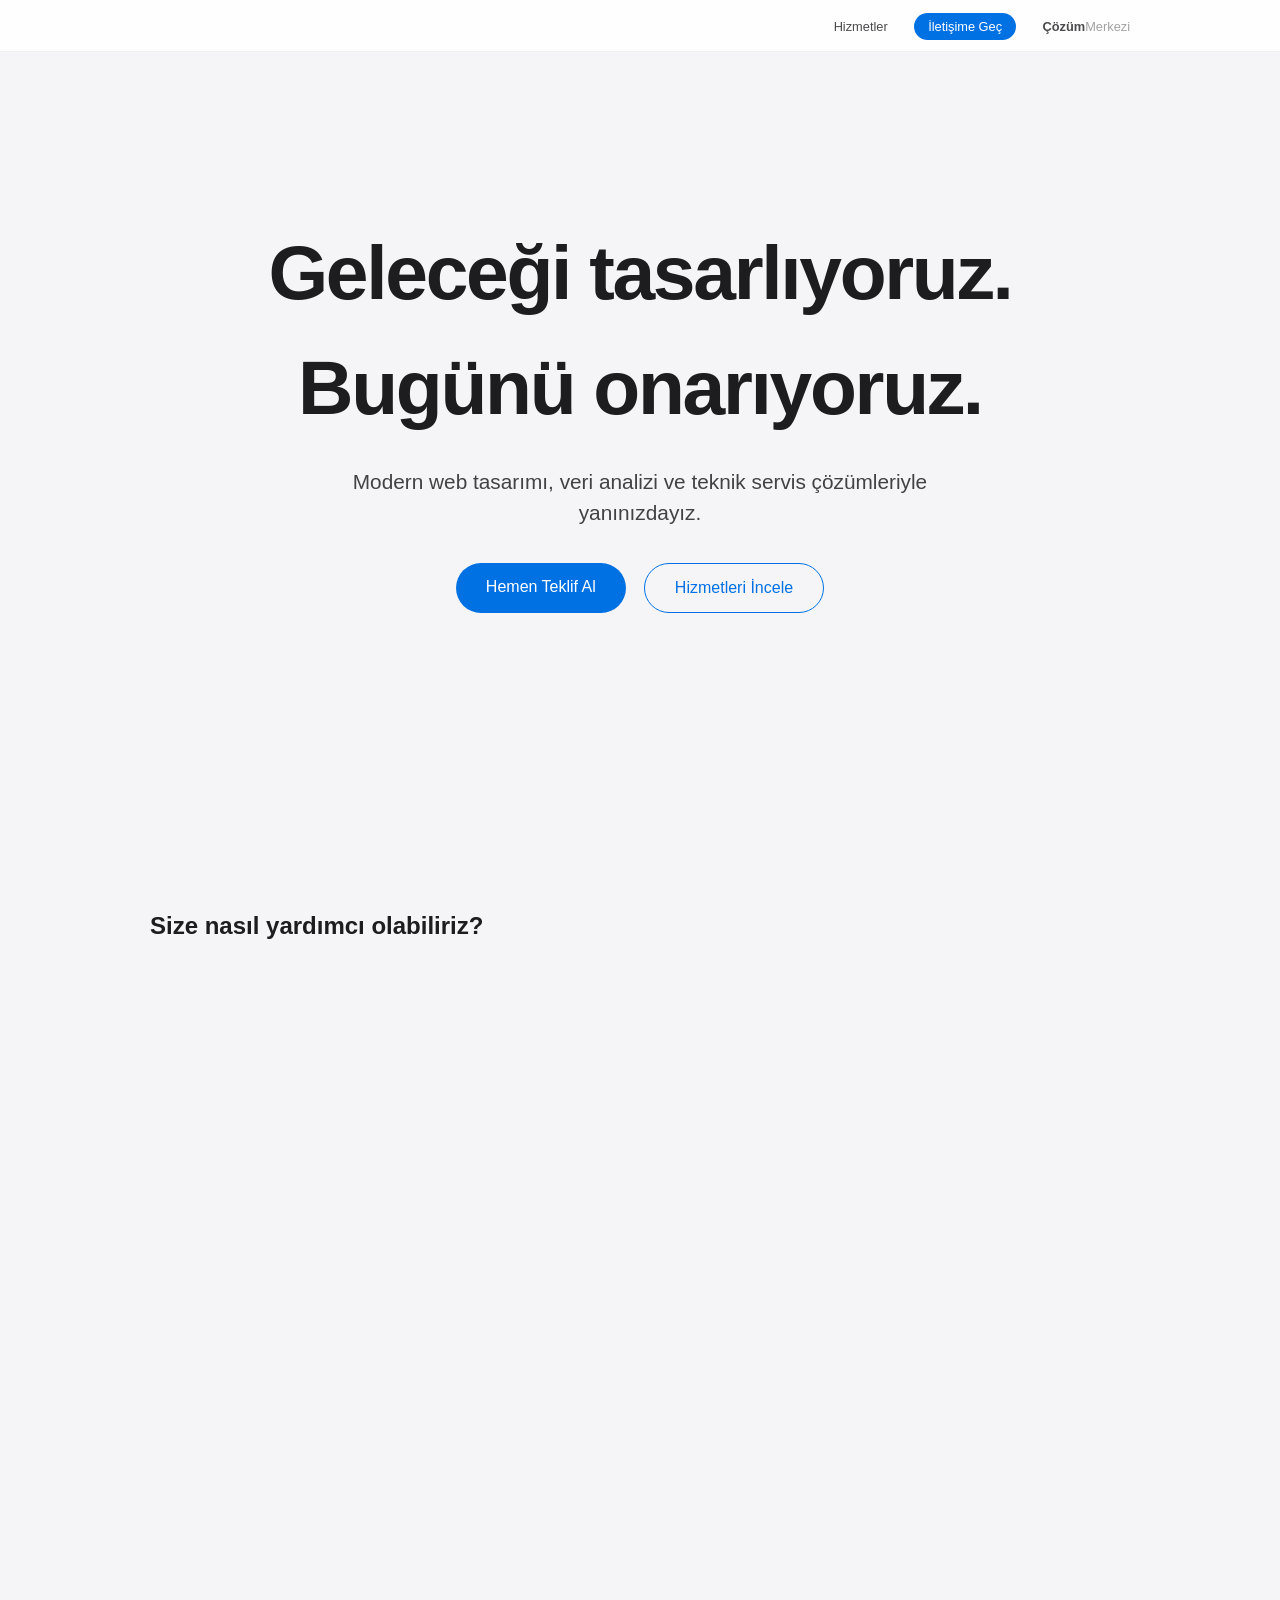
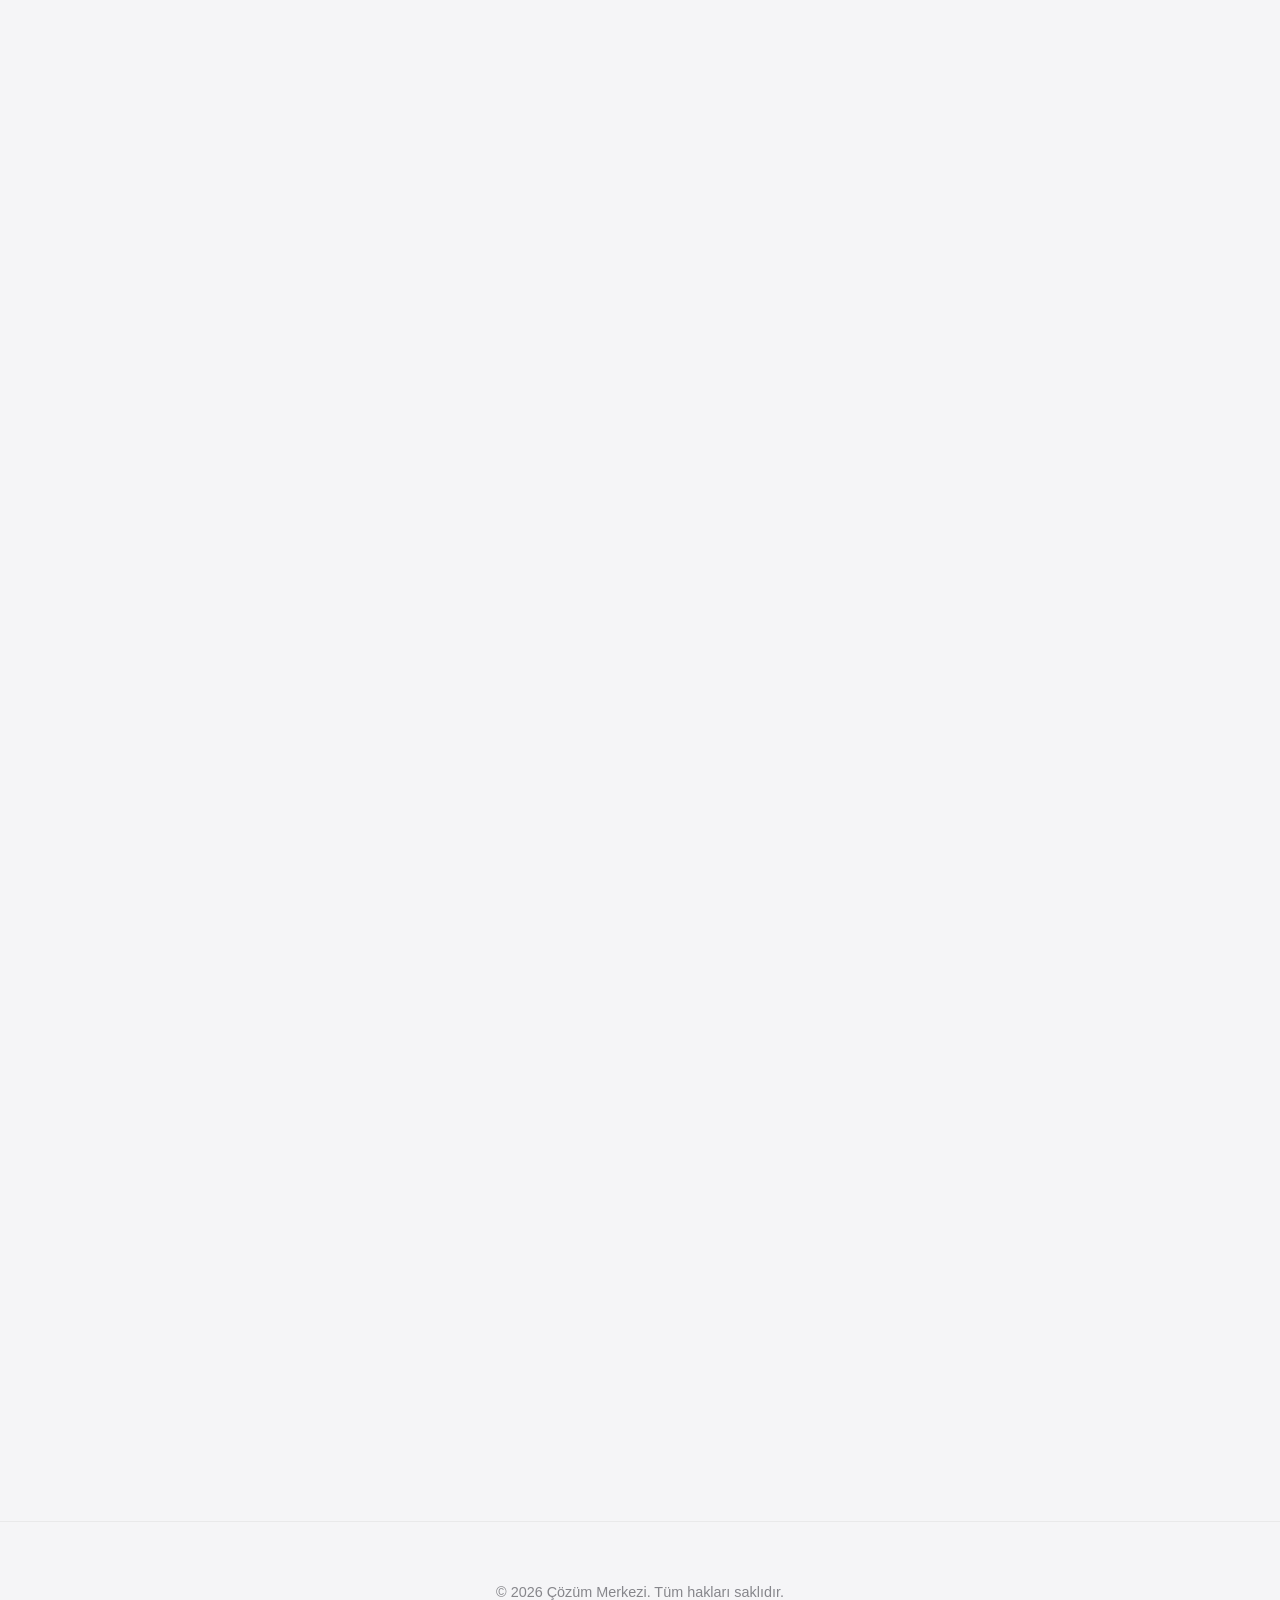
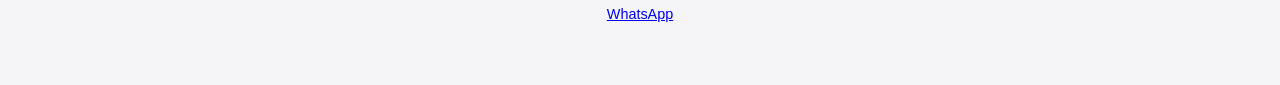
<file: index.html>
<!DOCTYPE html>
<html lang="tr">
<head>
    <meta charset="UTF-8">
    <meta name="viewport" content="width=device-width, initial-scale=1.0">
    <title>Dijital Çözümler Merkezi | Profesyonel Hizmetler</title>
    <link rel="stylesheet" href="./style.css?v=101">
    <link rel="stylesheet" href="https://cdnjs.cloudflare.com/ajax/libs/font-awesome/6.0.0/css/all.min.css">
</head>
<body>

    <nav class="apple-nav">
        <div class="nav-container">
            <div class="nav-spacer"></div> 
            <div class="nav-menu">
                <a href="#hizmetler">Hizmetler</a>
                <a href="https://wa.me/905300448179" class="nav-cta">İletişime Geç</a>
                <a href="#" class="logo-right">Çözüm<span>Merkezi</span></a>
            </div>
        </div>
    </nav>

    <header class="hero">
        <div class="hero-content fade-in">
            <h1 class="hero-headline">Geleceği tasarlıyoruz.<br>Bugünü onarıyoruz.</h1>
            <p class="hero-subhead">Modern web tasarımı, veri analizi ve teknik servis çözümleriyle yanınızdayız.</p>
            <div class="hero-btns">
                <a href="https://wa.me/905300448179" class="btn-primary">Hemen Teklif Al</a>
                <a href="#hizmetler" class="btn-link">Hizmetleri İncele</a>
            </div>
        </div>
    </header>

    <section id="hizmetler" class="bento-section">
        <div class="section-header">
            <h2 class="fade-in">Size nasıl yardımcı olabiliriz?</h2>
        </div>
        <div class="bento-grid">
            <div class="bento-item large scroll-reveal">
                <i class="fab fa-instagram icon"></i>
                <div class="text">
                    <h2>Sosyal Medya Yönetimi</h2>
                    <p>Markanızın hikayesini dijital dünyada en etkileyici şekilde anlatıyoruz.</p>
                    <span class="learn-more">Daha fazla bilgi ></span>
                </div>
            </div>
            <div class="bento-item small scroll-reveal">
                <i class="fas fa-laptop-code icon"></i>
                <div class="text">
                    <h2>Web Tasarım</h2>
                    <span class="learn-more">İncele ></span>
                </div>
            </div>
            <div class="bento-item small scroll-reveal">
                <i class="fas fa-mobile-screen icon"></i>
                <div class="text">
                    <h2>Mobil Uygulama</h2>
                    <span class="learn-more">İncele ></span>
                </div>
            </div>
            <div class="bento-item large dark scroll-reveal">
                <i class="fas fa-tools icon"></i>
                <div class="text">
                    <h2>Teknik Servis</h2>
                    <p>Bilgisayar ve telefonlarınız için profesyonel onarım ve bakım çözümleri.</p>
                    <span class="learn-more">Destek al ></span>
                </div>
            </div>
            <div class="bento-item small scroll-reveal">
                <i class="fas fa-chart-bar icon"></i>
                <div class="text">
                    <h2>Veri Analizi</h2>
                    <span class="learn-more">İncele ></span>
                </div>
            </div>
            <div class="bento-item small blue scroll-reveal">
                <i class="fas fa-address-card icon"></i>
                <div class="text">
                    <h2>Dijital Kartvizit</h2>
                    <span class="learn-more">Oluştur ></span>
                </div>
            </div>
        </div>
    </section>

    <section class="stats-section scroll-reveal">
        <div class="stats-container">
            <div class="stat-box">
                <h3>500+</h3>
                <p>Başarılı Proje</p>
            </div>
            <div class="stat-box">
                <h3>100%</h3>
                <p>Müşteri Memnuniyeti</p>
            </div>
            <div class="stat-box">
                <h3>24/7</h3>
                <p>Teknik Destek</p>
            </div>
        </div>
    </section>

    <section class="faq-section scroll-reveal">
        <div class="section-header">
            <h2 style="font-size: 2.2rem; margin-bottom: 30px;">Merak Edilenler</h2>
        </div>
        <div class="faq-container">
            <details>
                <summary>Süreç nasıl işliyor?</summary>
                <p>Bize ulaştığınızda ihtiyacınızı analiz eder, fiyat teklifini sunar ve onayınızla işe başlarız.</p>
            </details>
            <details>
                <summary>Fiyatlandırma nasıl?</summary>
                <p>Her proje ve teknik arıza farklıdır; WhatsApp üzerinden anlık teklif alabilirsiniz.</p>
            </details>
        </div>
    </section>

    <footer>
        <div class="footer-content">
            <p>&copy; 2026 Çözüm Merkezi. Tüm hakları saklıdır.</p>
            <div class="footer-links">
                <a href="https://wa.me/905300448179">WhatsApp</a>
            </div>
        </div>
    </footer>

    <script src="./script.js?v=101"></script>
</body>
</html>
</file>
<file: style.css>
* { margin: 0; padding: 0; box-sizing: border-box; }
body { font-family: -apple-system, BlinkMacSystemFont, "Segoe UI", Roboto, sans-serif; background-color: #f5f5f7; color: #1d1d1f; line-height: 1.5; overflow-x: hidden; }

/* Navigasyon */
.apple-nav { position: fixed; top: 0; width: 100%; height: 52px; background: rgba(255, 255, 255, 0.85); backdrop-filter: blur(20px); -webkit-backdrop-filter: blur(20px); z-index: 1000; border-bottom: 1px solid rgba(0,0,0,0.05); }
.nav-container { max-width: 1024px; margin: 0 auto; display: flex; justify-content: flex-end; align-items: center; height: 100%; padding: 0 22px; }
.nav-spacer { flex-grow: 1; }
.nav-menu a { text-decoration: none; color: #1d1d1f; font-size: 0.8rem; margin-left: 22px; opacity: 0.8; }
.nav-cta { background: #0071e3; color: white !important; padding: 6px 14px; border-radius: 20px; opacity: 1 !important; font-weight: 500; }
.logo-right { font-weight: 600; text-decoration: none; color: #1d1d1f; font-size: 1.15rem; margin-left: 30px; }
.logo-right span { font-weight: 300; opacity: 0.5; }

/* Hero */
.hero { height: 92vh; display: flex; align-items: center; justify-content: center; text-align: center; background-image: linear-gradient(rgba(245, 245, 247, 0.88), rgba(245, 245, 247, 0.88)), url('https://images.unsplash.com/photo-1550751827-4bd374c3f58b?auto=format&fit=crop&q=80&w=2000'); background-size: cover; background-position: center; background-attachment: fixed; }
.hero-headline { font-size: clamp(2.5rem, 8vw, 4.8rem); font-weight: 700; letter-spacing: -0.03em; }
.hero-subhead { font-size: 1.3rem; color: #424245; max-width: 650px; margin: 20px auto 35px; }
.hero-btns { display: flex; gap: 18px; justify-content: center; }
.btn-primary { background: #0071e3; color: white; padding: 12px 30px; border-radius: 30px; text-decoration: none; font-weight: 500; }
.btn-link { color: #0071e3; border: 1.5px solid #0071e3; padding: 12px 30px; border-radius: 30px; text-decoration: none; font-weight: 500; }

/* Bento Grid */
.bento-section { padding: 80px 22px; max-width: 1024px; margin: 0 auto; }
.bento-grid { display: grid; grid-template-columns: repeat(3, 1fr); gap: 20px; }
.bento-item { background: #fff; border-radius: 30px; padding: 40px; height: 380px; display: flex; flex-direction: column; justify-content: space-between; transition: 0.5s; cursor: pointer; border: 1px solid rgba(0,0,0,0.02); }
.bento-item:hover { transform: translateY(-8px); box-shadow: 0 25px 50px rgba(0,0,0,0.08); }
.large { grid-column: span 2; }
.dark { background: #000; color: #fff; }
.blue { background: #0071e3; color: #fff; }
.icon { font-size: 2.5rem; color: #0071e3; }
.dark .icon, .blue .icon { color: #fff; }

/* Stats - Yeni Eklenen */
.stats-section { padding: 100px 22px; background: #fff; margin: 60px 0; }
.stats-container { max-width: 1024px; margin: 0 auto; display: flex; justify-content: space-around; text-align: center; }
.stat-box h3 { font-size: 3.5rem; font-weight: 700; color: #0071e3; margin-bottom: 10px; }
.stat-box p { font-size: 1.2rem; color: #86868b; }

/* FAQ - Yeni Eklenen */
.faq-section { padding: 100px 22px; max-width: 800px; margin: 0 auto; }
.faq-container details { background: #fff; margin-bottom: 15px; padding: 25px; border-radius: 20px; cursor: pointer; border: 1px solid rgba(0,0,0,0.03); }
.faq-container summary { font-weight: 600; font-size: 1.2rem; list-style: none; }

/* Animasyon */
.scroll-reveal { opacity: 0; transform: translateY(40px); transition: 0.8s ease-out; }
.scroll-reveal.active { opacity: 1; transform: translateY(0); }

footer { padding: 60px 22px; border-top: 1px solid rgba(0,0,0,0.05); text-align: center; color: #86868b; font-size: 0.9rem; }
</file>
